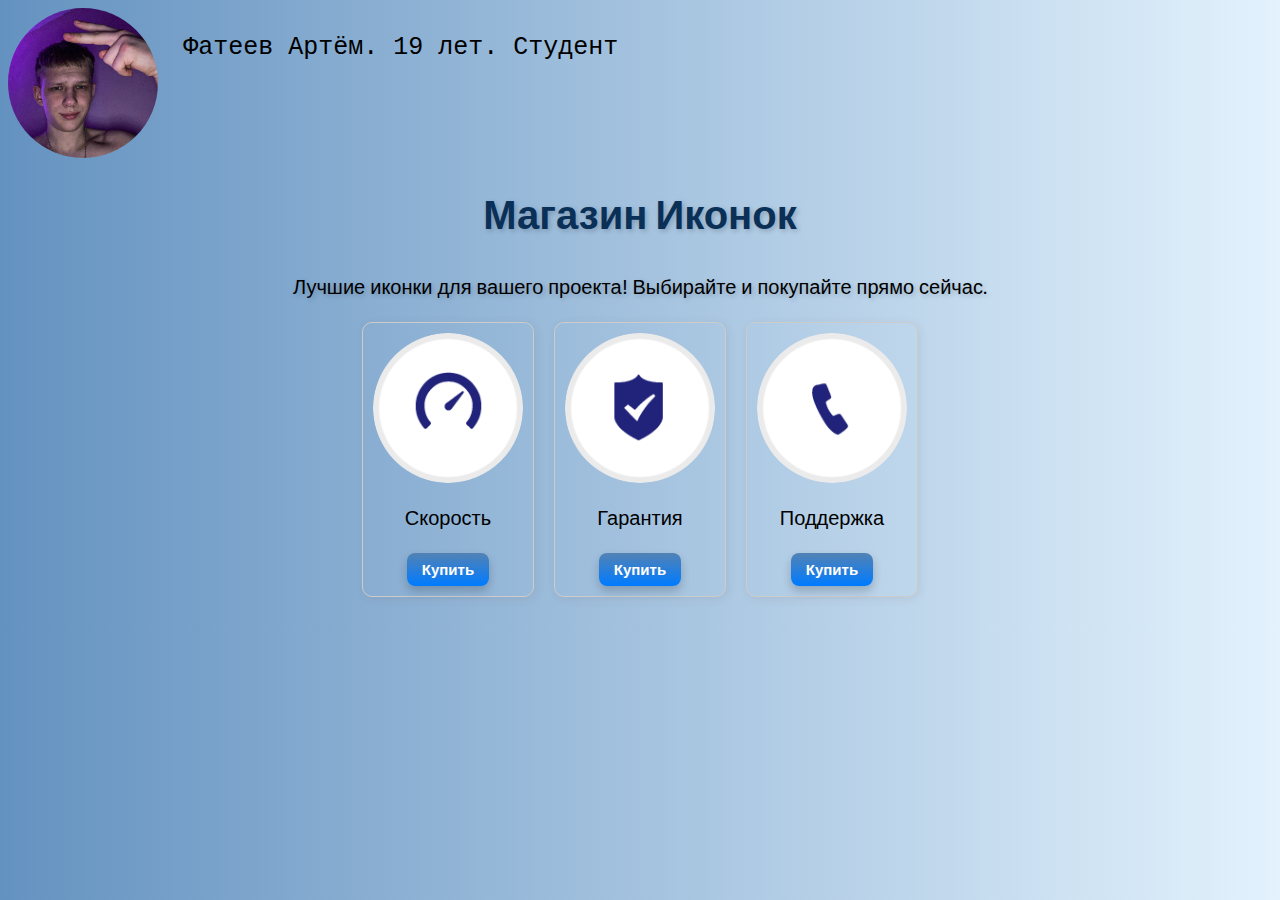
<file: netic.html>
<!DOCTYPE html>
<html>
<head>
  <meta charset="utf-8">
  <link rel="icon" href="images/logo.png" type="image/x-icon">
  <link href="https://fonts.googleapis.com/css?family=Open+Sans:400,300,700" rel="stylesheet" type="text/css">
  <title>Нетик | HTML дизайн</title>
  <link rel="stylesheet" href = "netic.css">

</head>
<body> 
    <div class = "icon"><img src="icon/title.jpg" alt = "Icon" class = "image"><p class = "fateev">Фатеев Артём. 19 лет. Студент</p></div>
    <header>
        <h1 class ="shop">Магазин Иконок</h1>
        <p class = "best_text">Лучшие иконки для вашего проекта! Выбирайте и покупайте прямо сейчас.</p>
    </header>
    <div class="market">
        <div class="card">
            <img src="images/icon-1.png" alt="Icon" class="image">
            <p>Скорость</p>
            <button>Купить</button>
        </div>
    
        <div class="card">
            <img src="images/icon-2.png" alt="Icon" class="image">
            <p>Гарантия</p>
            <button>Купить</button>
        </div>
    
        <div class="card">
            <img src="images/icon-3.png" alt="Icon" class="image">
            <p>Поддержка</p>
            <button>Купить</button>
        </div>
    </div>
    <div class="cart-icons">
        <i class="fa-solid fa-cart-shopping"></i>
        <i class="fa-solid fa-cart-shopping"></i>
        <i class="fa-solid fa-cart-shopping"></i>
    </div>    
</body>
</html>
</file>
<file: netic.css>
@import url('https://fonts.googleapis.com/css2?family=Poppins:wght@400;600&display=swap');

body {
    font-family: 'Poppins', sans-serif;
}
html{
    font-size: 10px;
    font-family: Raleway, 'Times New Roman', Times, serif;
}
body{
    font-size:1.4rem;
    background: linear-gradient(to right, #6492c0, #e3f2fd);
}
.icon {
    display: flex;
    font-family: 'Courier New', Courier, monospace;
    
}
.image{
    border-radius: 50%;
    width: 30%;
} 
p {
    font-size: 2rem;
    color: black;
    text-align: right;
    box-shadow: 1px black solid;
}
.market {
    display: flex;
    justify-content: center;
    gap: 2rem; 
}

.card {
    display: flex;
    flex-direction: column; 
    align-items: center; 
    padding: 1rem;
    border: 1px solid #ccc;
    border-radius: 10px;
    box-shadow: 2px 2px 10px rgba(104, 67, 67, 0.1);
    transition: transform 0.3s, box-shadow 0.3s;
} 
.card:hover  {
    transform: scale(1.05);
    box-shadow: 5px 5px 15px rgba(0, 0, 0, 0.3);
}

.image {
    width: 150px; 
    height: auto;
}
button {
    padding: 0.8rem 1.5rem;
    font-size: 1.5rem;
    font-weight: bold;
    color: white;
    background: linear-gradient(to bottom, #5282b4, #007bff); 
    border: none;
    border-radius: 8px; 
    box-shadow: 0px 5px 10px rgba(0, 0, 0, 0.2);
    cursor: pointer;
    transition: all 0.3s ease-in-out;
}

button:hover {
    transform: scale(1.05); 
    box-shadow: 0px 8px 15px rgba(0, 0, 0, 0.3); 
    background: linear-gradient(to bottom, #5c90c7, #0056b3); 
}

button:active {
    transform: scale(0.95); /* Лёгкое сжатие при клике */
    box-shadow: 0px 3px 5px rgba(0, 0, 0, 0.2);
}
.fateev {
    padding: 0 0 0 2%;
    font-size: 2.5rem;
}
header {
    color: #0a3057;
    font-size: 2rem;
    text-align: center;
    margin-bottom: 2rem;
    text-shadow: 2px 2px 5px rgba(0, 0, 0, 0.2);
}
header p {
    text-align: center;
}
.shop:hover {
    text-decoration: underline;
}

.cart-icons {
    display: flex;
    justify-content: center;
    gap: 2rem; /* Расстояние между иконками */
    margin-top: 2rem; /* Отступ сверху от карточек */
}

.cart-icons i {
    font-size: 2rem; /* Размер иконки */
    color: #333; /* Цвет иконки */
    transition: transform 0.3s, color 0.3s;
}

.cart-icons i:hover {
    transform: scale(1.2); /* Эффект увеличения при наведении */
    color: #ff5733; /* Цвет при наведении */
}
</file>
